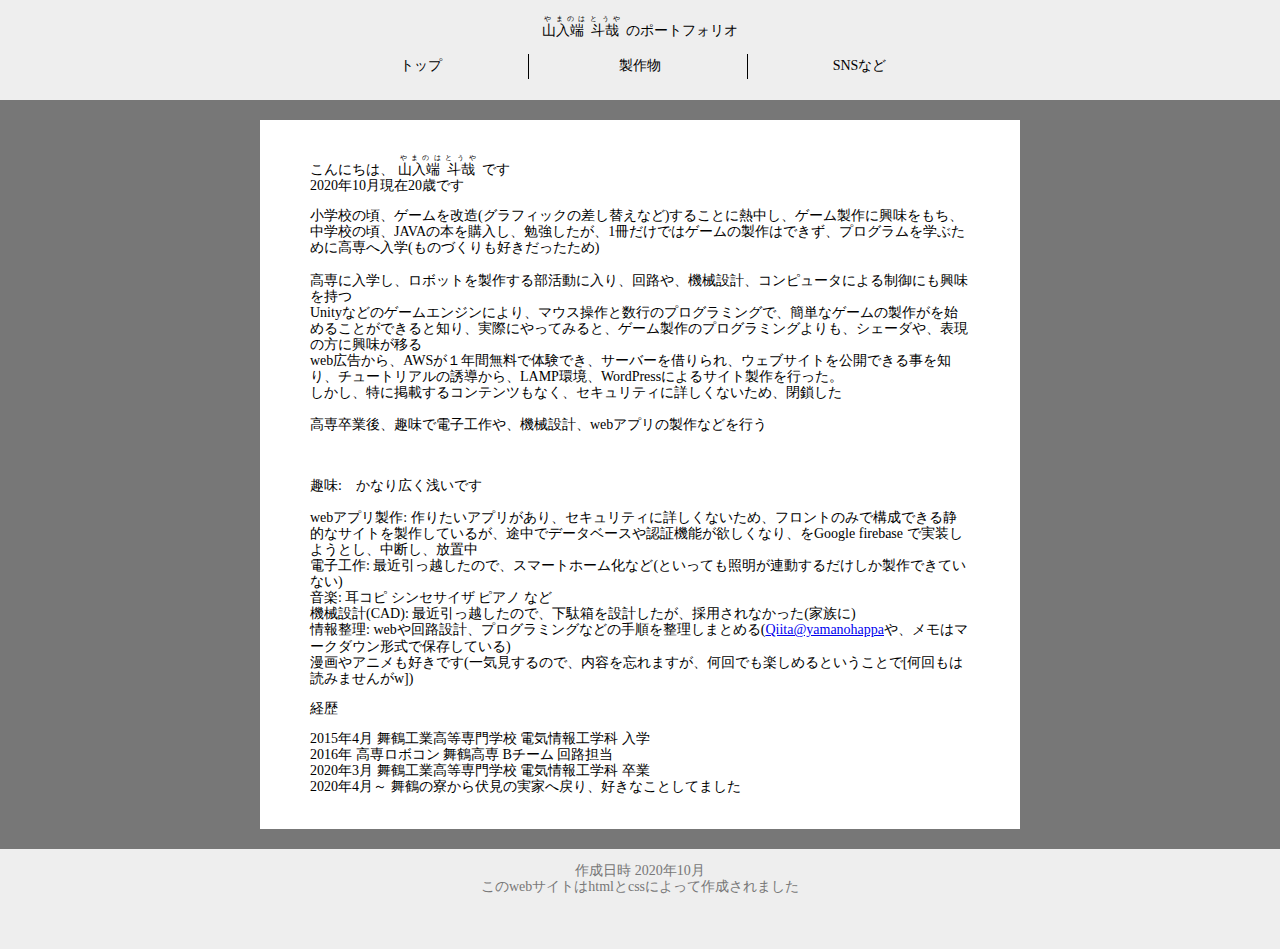
<file: index.html>
<!DOCTYPE html>
<html>

<!--------------------------------------------------------------->
<!-- ヘッダ -->
<!--------------------------------------------------------------->

<head>
    <!--文字コード指定-->
    <meta charset="utf-8">
    <!--タイトル-->
    <title>山入端 斗哉のポートフォリオ</title>
    <!--レスポンシブ initial-scale 初期倍率-->
    <meta name="viewport" content="width=device-width, initial-scale=1">
    <!--cssファイル読み込み-->
    <link href="css/style.css" rel="stylesheet" type="text/css">
    <link href="css/normalize.css" rel="stylesheet" type="text/css">

</head>

<!--------------------------------------------------------------->
<!-- ボディ -->
<!--------------------------------------------------------------->

<body>
    <div id="header">
        <div class="headertop">
            <ruby>
                <rb>山入端</rb>
                <rt>やまのは</rt>
                <rb>斗哉</rb>
                <rt>とうや</rt>
            </ruby>のポートフォリオ
        </div>
        <!--ヘッダートップ終わり-->

        <div class="nav">
            <div class="container">
                <ul>
                    <li><a href="index.html">トップ</a></li>
                    <li><a href="Production.html">製作物</a></li>
                    <li><a href="SNS.html">SNSなど</a></li>
                </ul>
            </div>
        </div>
        <!--ナビゲーションバー終わり-->
    </div>
    <!--ヘッダー終わり------------------------------------------------------------->
    <div id="main">
        <div class="article">
            <div class="about">
                <div class="container">
                    <p class="about greeting">こんにちは、
                        <ruby>
                            <rb>山入端</rb>
                            <rt>やまのは</rt>
                            <rb>斗哉</rb>
                            <rt>とうや</rt>
                        </ruby>です
                        <br>
                        2020年10月現在20歳です
                    </p>
                    <p　class="about contents">
                        小学校の頃、ゲームを改造(グラフィックの差し替えなど)することに熱中し、ゲーム製作に興味をもち、中学校の頃、JAVAの本を購入し、勉強したが、1冊だけではゲームの製作はできず、プログラムを学ぶために高専へ入学(ものづくりも好きだったため)
                        <br> <br>
                        高専に入学し、ロボットを製作する部活動に入り、回路や、機械設計、コンピュータによる制御にも興味を持つ
                        <br>
                        Unityなどのゲームエンジンにより、マウス操作と数行のプログラミングで、簡単なゲームの製作がを始めることができると知り、実際にやってみると、ゲーム製作のプログラミングよりも、シェーダや、表現の方に興味が移る
                        <br>
                        web広告から、AWSが１年間無料で体験でき、サーバーを借りられ、ウェブサイトを公開できる事を知り、チュートリアルの誘導から、LAMP環境、WordPressによるサイト製作を行った。
                        <br>
                        しかし、特に掲載するコンテンツもなく、セキュリティに詳しくないため、閉鎖した
                        <br> <br>
                        高専卒業後、趣味で電子工作や、機械設計、webアプリの製作などを行う
                    </p>
                    <br>
                    <p>趣味:　かなり広く浅いです
                        <br>
                        <br>
                        webアプリ製作: 作りたいアプリがあり、セキュリティに詳しくないため、フロントのみで構成できる静的なサイトを製作しているが、途中でデータベースや認証機能が欲しくなり、をGoogle
                        firebase
                        で実装しようとし、中断し、放置中
                        <br>
                        電子工作: 最近引っ越したので、スマートホーム化など(といっても照明が連動するだけしか製作できていない)
                        <br>
                        音楽: 耳コピ シンセサイザ ピアノ など
                        <br>
                        機械設計(CAD): 最近引っ越したので、下駄箱を設計したが、採用されなかった(家族に)
                        <br>
                        情報整理: webや回路設計、プログラミングなどの手順を整理しまとめる(<a
                            href="https://qiita.com/yamanohappa">Qiita@yamanohappa</a>や、メモはマークダウン形式で保存している)
                        <br>
                        漫画やアニメも好きです(一気見するので、内容を忘れますが、何回でも楽しめるということで[何回もは読みませんがw])

                    </p>
                </div>
            </div>
            <!--about終わり------------------------------------------------------------->
            <div class="career">
                <div class="container">
                    <p>経歴</p>
                    <p>
                        2015年4月 舞鶴工業高等専門学校 電気情報工学科 入学
                        <br>
                        2016年 高専ロボコン 舞鶴高専 Bチーム 回路担当
                        <br>
                        2020年3月 舞鶴工業高等専門学校 電気情報工学科 卒業
                        <br>
                        2020年4月～ 舞鶴の寮から伏見の実家へ戻り、好きなことしてました
                        <br>
                    </p>
                </div>
            </div>
            <!--経歴終わり------------------------------------------------------------->
        </div>
    </div>
    <!--メイン終わり------------------------------------------------------------->

    <div id="footer">
        <p>作成日時 2020年10月
            <br>
            このwebサイトはhtmlとcssによって作成されました
        </p>

    </div>
    <!--フッター終わり------------------------------------------------------------->

</body>


</html>
<!--メモ-->
<!-- VS code での自動成形は Shift + Alt + F -->
<!--span div spanはインライン　divはブロック(改行が付加)-->
<!-- id class idは重複不可 classは重複可-->
</file>
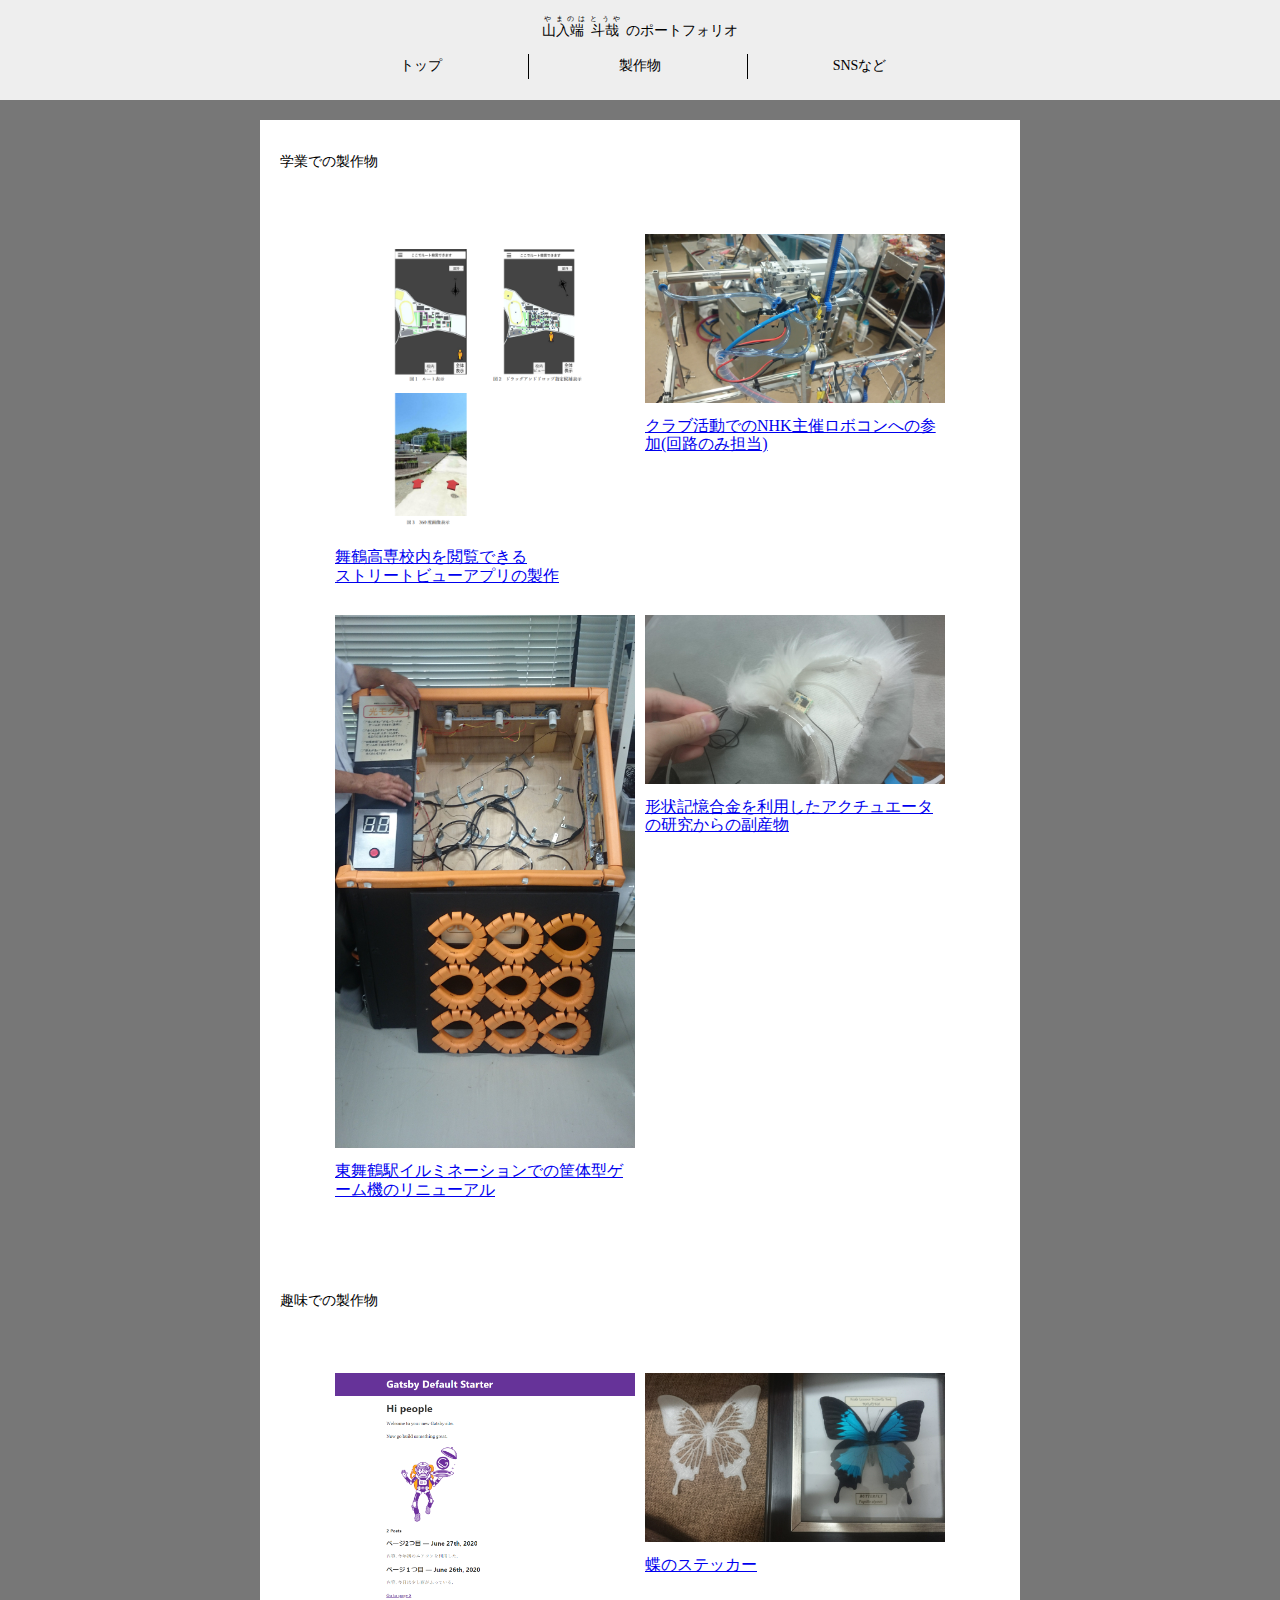
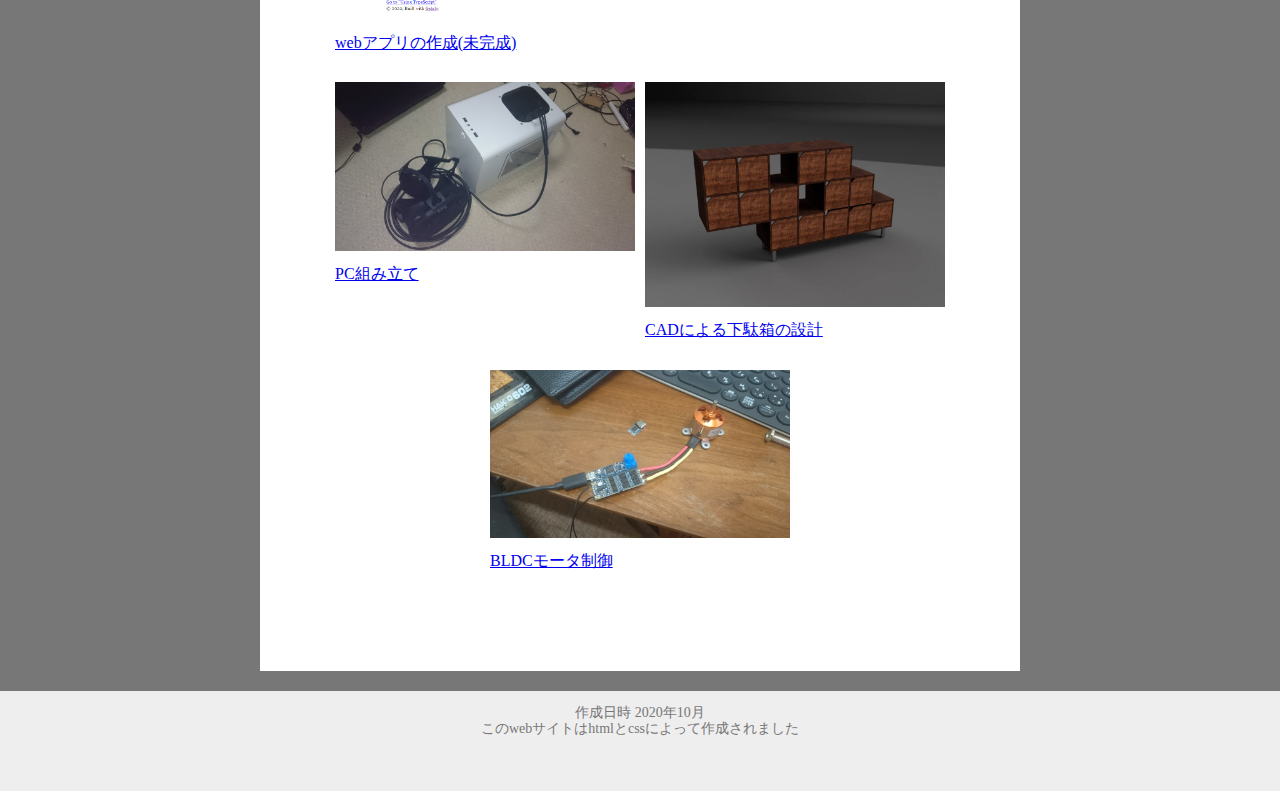
<file: Production.html>
<!DOCTYPE html>
<html>

<!--------------------------------------------------------------->
<!-- ヘッダ -->
<!--------------------------------------------------------------->

<head>
    <!--文字コード指定-->
    <meta charset="utf-8">
    <!--タイトル-->
    <title>山入端 斗哉のポートフォリオ</title>
    <!--レスポンシブ initial-scale 初期倍率-->
    <meta name="viewport" content="width=device-width, initial-scale=1">
    <!--cssファイル読み込み-->
    <link href="css/style.css" rel="stylesheet" type="text/css">
    <link href="css/normalize.css" rel="stylesheet" type="text/css">

</head>

<!--------------------------------------------------------------->
<!-- ボディ -->
<!--------------------------------------------------------------->

<body>
    <div id="header">
        <div class="headertop">
            <ruby>
                <rb>山入端</rb>
                <rt>やまのは</rt>
                <rb>斗哉</rb>
                <rt>とうや</rt>
            </ruby>のポートフォリオ
        </div>
        <!--ヘッダートップ終わり-->

        <div class="nav">
            <div class="container">
                <ul>
                    <li><a href="index.html">トップ</a></li>
                    <li><a href="Production.html">製作物</a></li>
                    <li><a href="SNS.html">SNSなど</a></li>
                </ul>
            </div>
        </div>
        <!--ナビゲーションバー終わり-->
    </div>
    <!--ヘッダー終わり------------------------------------------------------------->
    <div id="main">
        <div class="article">
            <p>学業での製作物</p>
            <!--リフレックスボックス　https://chot.design/responsive-web-design-coding/ebf4d2aba6ad/-->
            <div class="box">
                <div class="box-item">
                    <a href="Production/01hazikoma.html">
                        <img class="box-item-thum" src="assets/01はじこま/無題.png" alt="">
                        <div class="box-item-title">舞鶴高専校内を閲覧できる<br>ストリートビューアプリの製作</div>
                    </a>
                </div>
                <div class="box-item">
                    <a href="Production/02robo.html">
                        <img class="box-item-thum" src="assets/02ろぼ/DSC_0742.JPG" alt="">
                        <div class="box-item-title">クラブ活動でのNHK主催ロボコンへの参加(回路のみ担当)</div>
                    </a>
                </div>
                <div class="box-item">
                    <a href="Production/03hikamogu.html">
                        <img class="box-item-thum" src="assets/03いるみ/DSC_0220.JPG" alt="">
                        <div class="box-item-title">東舞鶴駅イルミネーションでの筐体型ゲーム機のリニューアル</div>
                    </a>
                </div>
                <div class="box-item">
                    <a href="Production/04bmf.html">
                        <img class="box-item-thum" src="assets/04形状記憶合金を利用したアクチュエータからの副産物/mimi.JPG" alt="">
                        <div class="box-item-title">形状記憶合金を利用したアクチュエータの研究からの副産物</div>
                    </a>
                </div>
            </div>
            <p>趣味での製作物</p>

            <div class="box">
                <div class="box-item">
                    <a href="Production/09www.html">
                        <img class="box-item-thum" src="assets/09react/001.PNG" alt="">
                        <div class="box-item-title">webアプリの作成(未完成)</div>
                    </a>
                </div>
                <div class="box-item">
                    <a href="Production/05chou.html">
                        <img class="box-item-thum" src="assets/05蝶のステッカー/tyou.JPG" alt="">
                        <div class="box-item-title">蝶のステッカー</div>
                    </a>
                </div>
                <div class="box-item">
                    <a href="Production/06PC.html">
                        <img class="box-item-thum" src="assets/06PC組み立て/DSC_1424.JPG" alt="">
                        <div class="box-item-title">PC組み立て</div>
                    </a>
                </div>
                <div class="box-item">
                    <a href="Production/07getabako.html">
                        <img class="box-item-thum" src="assets/07下駄箱/getabako.jpg" alt="">
                        <div class=" box-item-title">CADによる下駄箱の設計</div>
                    </a>
                </div>
                <div class="box-item">
                    <a href="Production/08BLDC.html">
                        <img class="box-item-thum" src="assets/08BLDCモータ制御/DSC_2050.JPG" alt="">
                        <div class="box-item-title">BLDCモータ制御</div>
                    </a>
                </div>
            </div>
        </div>
    </div>
    <!--メイン終わり------------------------------------------------------------->

    <div id="footer">
        <p>作成日時 2020年10月
            <br>
            このwebサイトはhtmlとcssによって作成されました
        </p>

    </div>
    <!--フッター終わり------------------------------------------------------------->

</body>


</html>
<!--メモ-->
<!-- VS code での自動成形は Shift + Alt + F -->
<!--span div spanはインライン　divはブロック(改行が付加)-->
<!-- id class idは重複不可 classは重複可-->
</file>
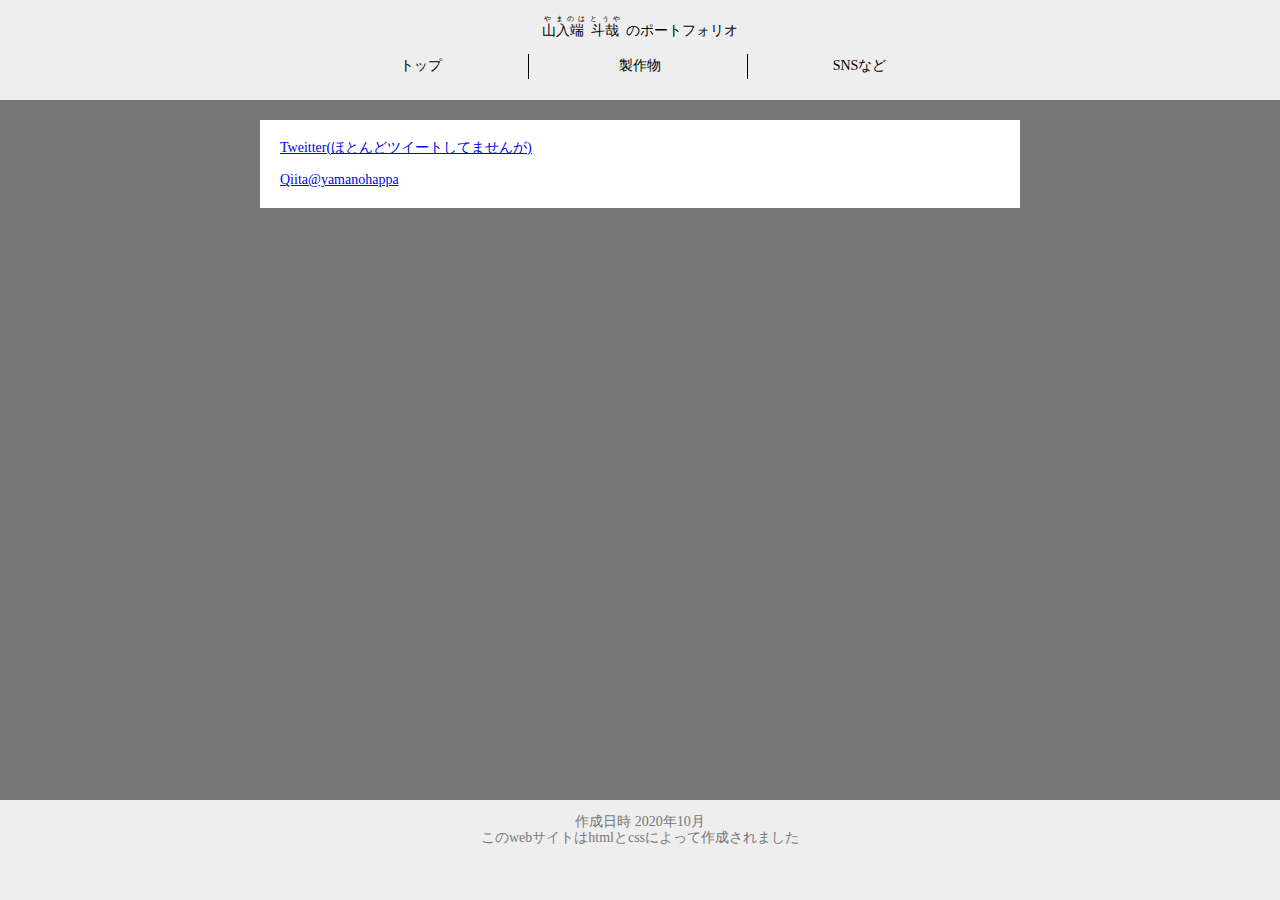
<file: SNS.html>
<!DOCTYPE html>
<html>

<!--------------------------------------------------------------->
<!-- ヘッダ -->
<!--------------------------------------------------------------->

<head>
    <!--文字コード指定-->
    <meta charset="utf-8">
    <!--タイトル-->
    <title>山入端 斗哉のポートフォリオ</title>
    <!--レスポンシブ initial-scale 初期倍率-->
    <meta name="viewport" content="width=device-width, initial-scale=1">
    <!--cssファイル読み込み-->
    <link href="css/style.css" rel="stylesheet" type="text/css">
    <link href="css/normalize.css" rel="stylesheet" type="text/css">

</head>

<!--------------------------------------------------------------->
<!-- ボディ -->
<!--------------------------------------------------------------->

<body>
    <div id="header">
        <div class="headertop">
            <ruby>
                <rb>山入端</rb>
                <rt>やまのは</rt>
                <rb>斗哉</rb>
                <rt>とうや</rt>
            </ruby>のポートフォリオ
        </div>
        <!--ヘッダートップ終わり-->

        <div class="nav">
            <div class="container">
                <ul>
                    <li><a href="index.html">トップ</a></li>
                    <li><a href="Production.html">製作物</a></li>
                    <li><a href="SNS.html">SNSなど</a></li>
                </ul>
            </div>
        </div>
        <!--ナビゲーションバー終わり-->
    </div>
    <!--ヘッダー終わり------------------------------------------------------------->
    <div id="main">
        <div class="article">
            <a href="https://x.com/noha_toya">Tweitter(ほとんどツイートしてませんが)</a>
            <br><br>
            <a href="https://qiita.com/yamanohappa">Qiita@yamanohappa</a>
        </div>
    </div>
    <!--メイン終わり------------------------------------------------------------->

    <div id="footer">
        <p>作成日時 2020年10月
            <br>
            このwebサイトはhtmlとcssによって作成されました
        </p>

    </div>
    <!--フッター終わり------------------------------------------------------------->

</body>


</html>
<!--メモ-->
<!-- VS code での自動成形は Shift + Alt + F -->
<!--span div spanはインライン　divはブロック(改行が付加)-->
<!-- id class idは重複不可 classは重複可-->
</file>
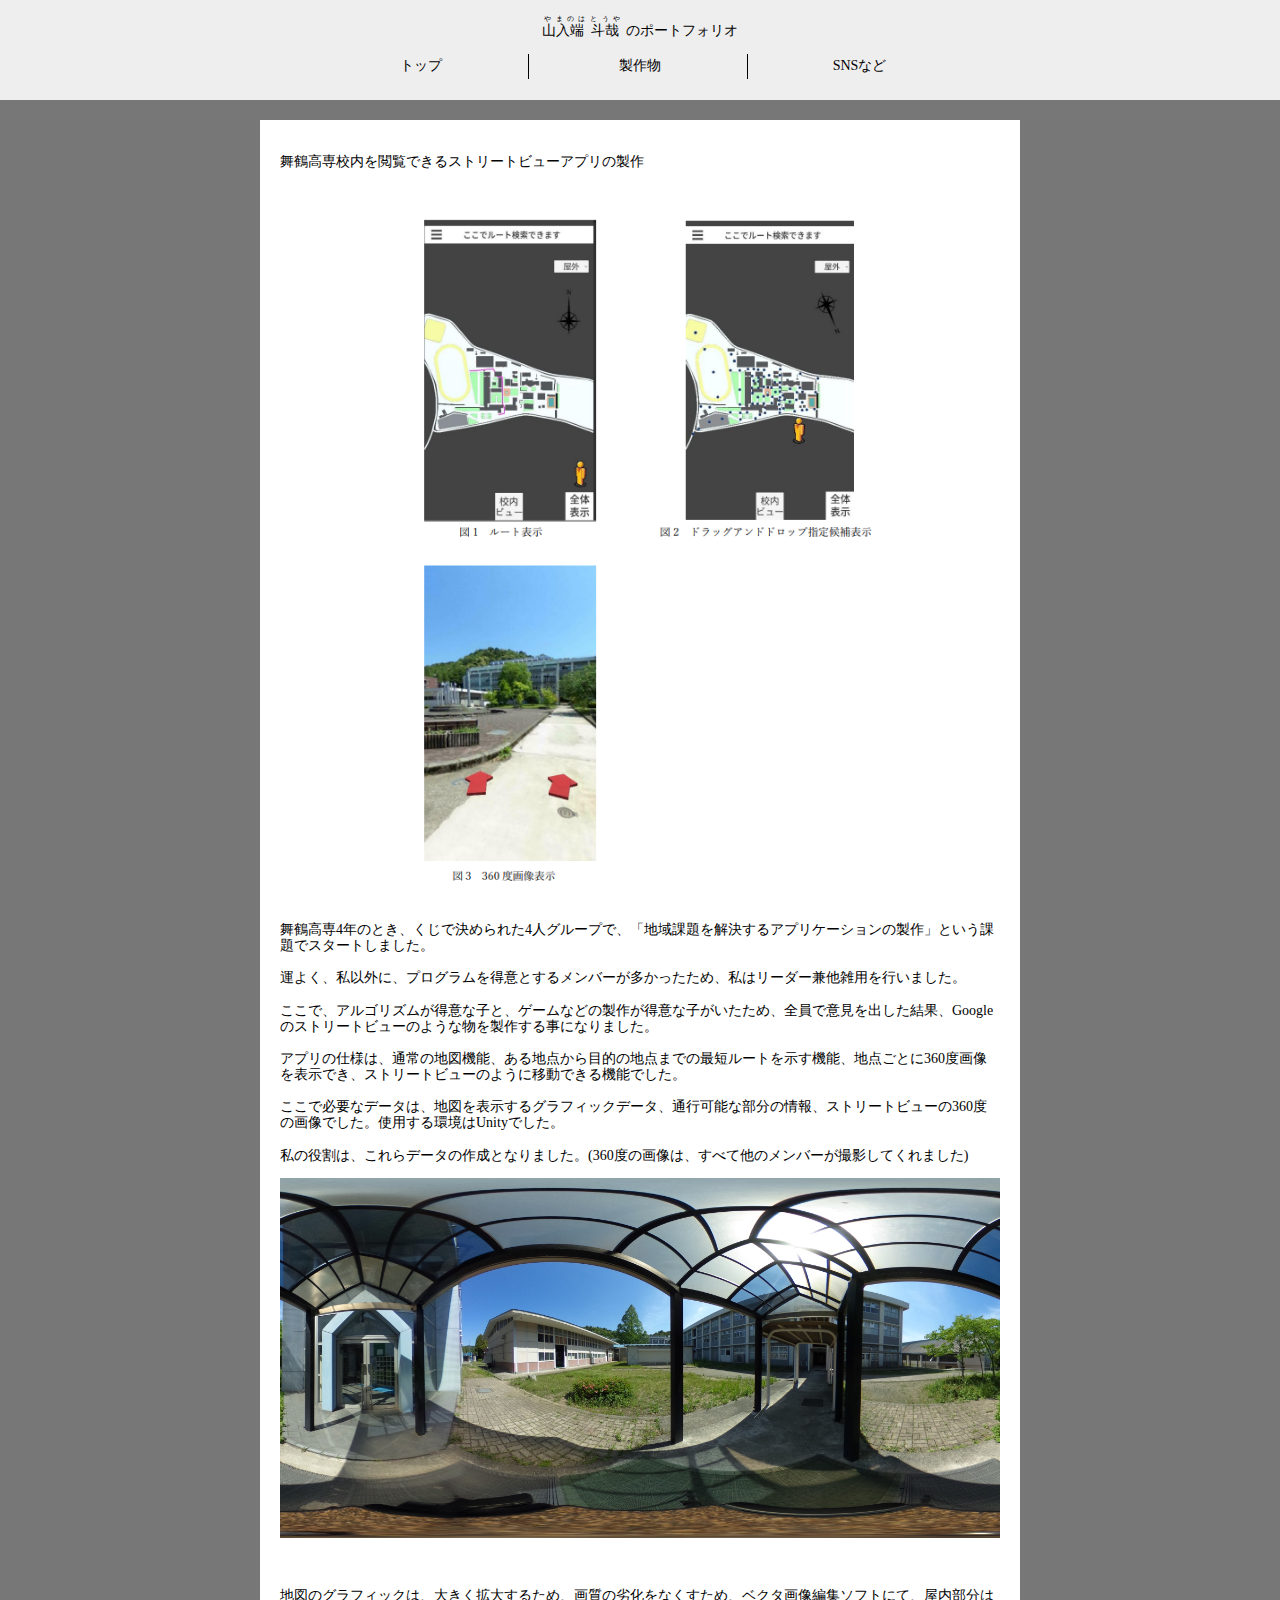
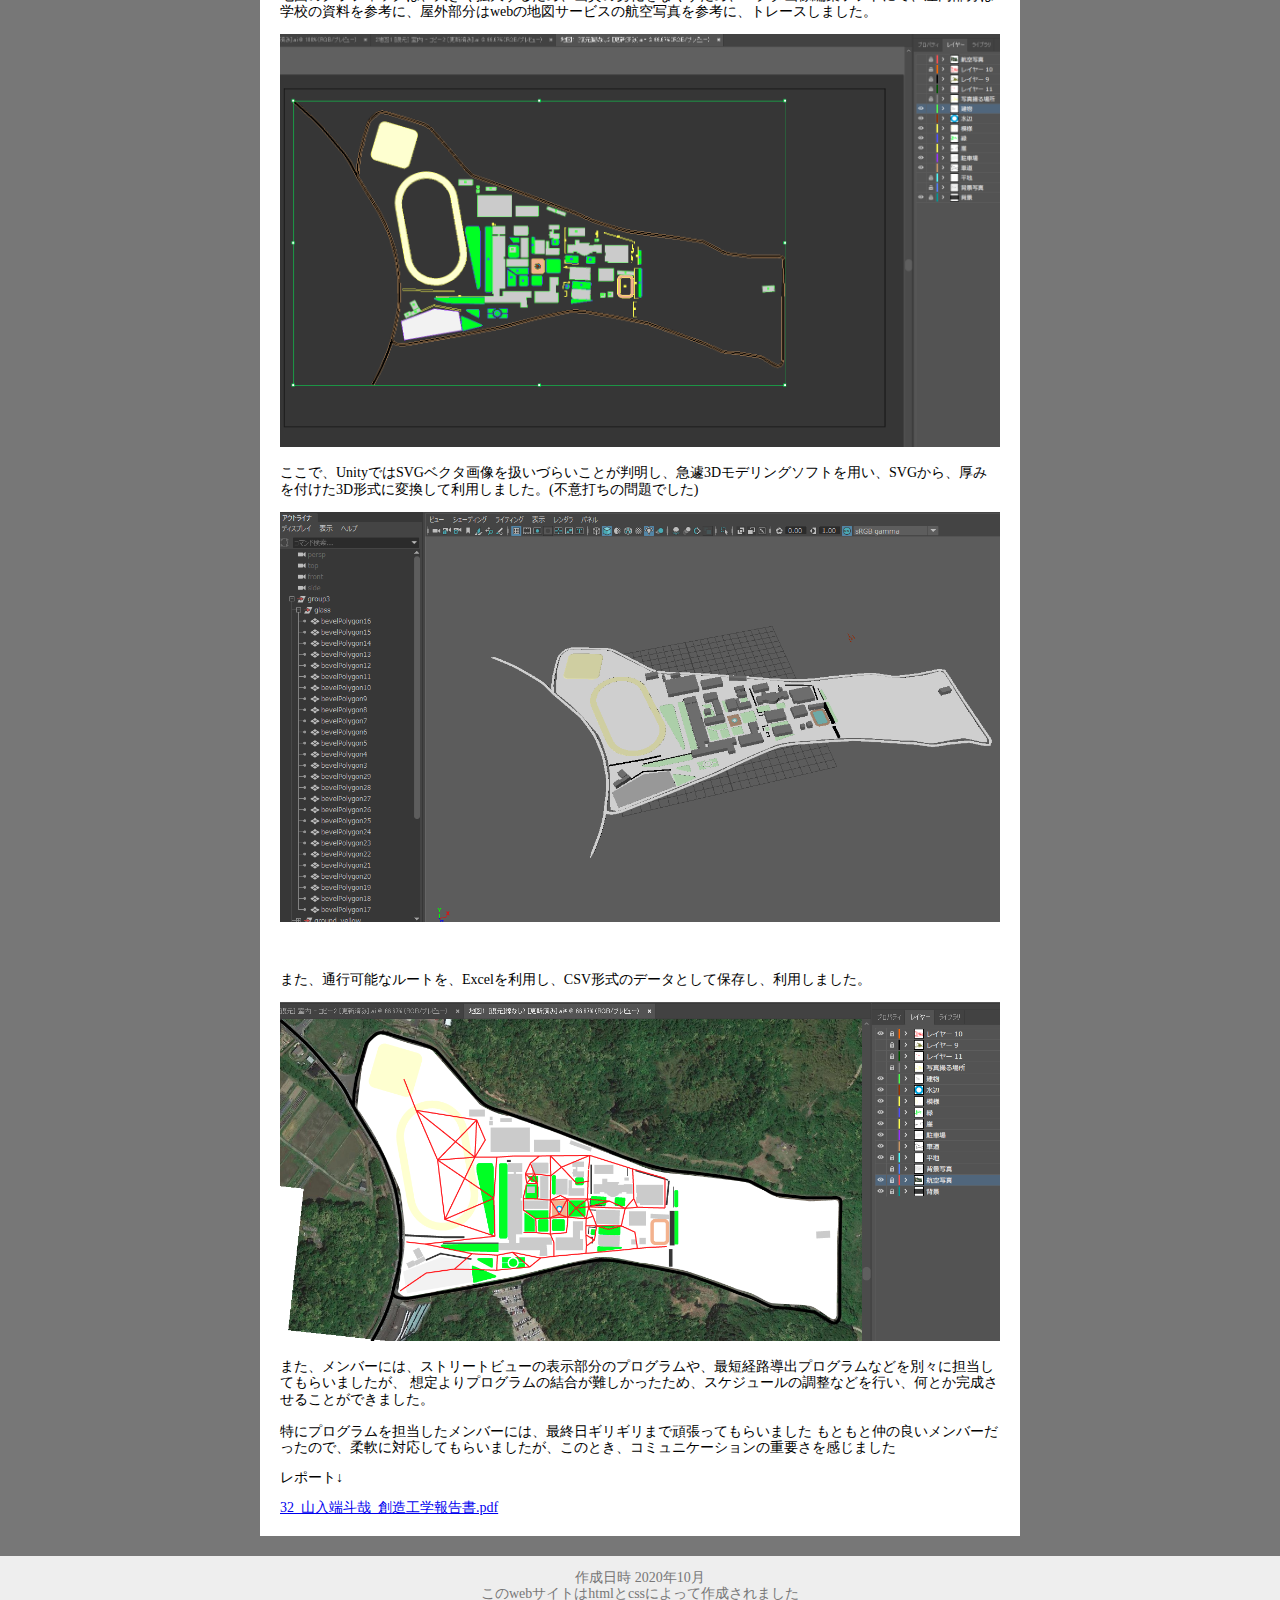
<file: Production/01hazikoma.html>
<!DOCTYPE html>
<html>

<!--------------------------------------------------------------->
<!-- ヘッダ -->
<!--------------------------------------------------------------->

<head>
    <!--文字コード指定-->
    <meta charset="utf-8">
    <!--タイトル-->
    <title>山入端 斗哉のポートフォリオ</title>
    <!--レスポンシブ initial-scale 初期倍率-->
    <meta name="viewport" content="width=device-width, initial-scale=1">
    <!--cssファイル読み込み-->
    <link href="../css/style.css" rel="stylesheet" type="text/css">
    <link href="../css/normalize.css" rel="stylesheet" type="text/css">

</head>

<!--------------------------------------------------------------->
<!-- ボディ -->
<!--------------------------------------------------------------->

<body>
    <div id="header">
        <div class="headertop">
            <ruby>
                <rb>山入端</rb>
                <rt>やまのは</rt>
                <rb>斗哉</rb>
                <rt>とうや</rt>
            </ruby>のポートフォリオ
        </div>
        <!--ヘッダートップ終わり-->

        <div class="nav">
            <div class="container">
                <ul>
                    <li><a href="../index.html">トップ</a></li>
                    <li><a href="../Production.html">製作物</a></li>
                    <li><a href="SNS.html">SNSなど</a></li>
                </ul>
            </div>
        </div>
        <!--ナビゲーションバー終わり-->
    </div>
    <!--ヘッダー終わり------------------------------------------------------------->
    <div id="main">
        <div class="article">
            <p>舞鶴高専校内を閲覧できるストリートビューアプリの製作 </p>
            <img class="box-item-thum" src="../assets/01はじこま/無題.png" alt="">
            <p>
                舞鶴高専4年のとき、くじで決められた4人グループで、「地域課題を解決するアプリケーションの製作」という課題でスタートしました。
                <br><br>
                運よく、私以外に、プログラムを得意とするメンバーが多かったため、私はリーダー兼他雑用を行いました。
                <br><br>
                ここで、アルゴリズムが得意な子と、ゲームなどの製作が得意な子がいたため、全員で意見を出した結果、Googleのストリートビューのような物を製作する事になりました。
                <br><br>
                アプリの仕様は、通常の地図機能、ある地点から目的の地点までの最短ルートを示す機能、地点ごとに360度画像を表示でき、ストリートビューのように移動できる機能でした。
                <br><br>
                ここで必要なデータは、地図を表示するグラフィックデータ、通行可能な部分の情報、ストリートビューの360度の画像でした。使用する環境はUnityでした。
                <br><br>
                私の役割は、これらデータの作成となりました。(360度の画像は、すべて他のメンバーが撮影してくれました)
            </p>
            <img class="box-item-thum" src="../assets/01はじこま/31.JPG" alt="">
            <p>
                <br><br>
                地図のグラフィックは、大きく拡大するため、画質の劣化をなくすため、ベクタ画像編集ソフトにて、屋内部分は学校の資料を参考に、屋外部分はwebの地図サービスの航空写真を参考に、トレースしました。<br>
            </p>
            <img class="box-item-thum" src="../assets/01はじこま/校内vec.png" alt="">
            <p>
                ここで、UnityではSVGベクタ画像を扱いづらいことが判明し、急遽3Dモデリングソフトを用い、SVGから、厚みを付けた3D形式に変換して利用しました。(不意打ちの問題でした)
            </p>
            <img class="box-item-thum" src="../assets/01はじこま/校内3d.png" alt="">
            <p>
                <br><br>
                また、通行可能なルートを、Excelを利用し、CSV形式のデータとして保存し、利用しました。
            </p>
            <img class="box-item-thum" src="../assets/01はじこま/校内Vroute.png" alt="">
            <p>
                また、メンバーには、ストリートビューの表示部分のプログラムや、最短経路導出プログラムなどを別々に担当してもらいましたが、
                想定よりプログラムの結合が難しかったため、スケジュールの調整などを行い、何とか完成させることができました。
                <br>
                <br>
                特にプログラムを担当したメンバーには、最終日ギリギリまで頑張ってもらいました
                もともと仲の良いメンバーだったので、柔軟に対応してもらいましたが、このとき、コミュニケーションの重要さを感じました
            </p>
            <p>レポート↓</p>
            <a href="../assets/01はじこま/32_山入端斗哉_創造工学報告書.pdf">32_山入端斗哉_創造工学報告書.pdf</a>

        </div>
    </div>
    <!--メイン終わり------------------------------------------------------------->

    <div id="footer">
        <p>作成日時 2020年10月
            <br>
            このwebサイトはhtmlとcssによって作成されました
        </p>

    </div>
    <!--フッター終わり------------------------------------------------------------->

</body>


</html>
<!--メモ-->
<!-- VS code での自動成形は Shift + Alt + F -->
<!--span div spanはインライン　divはブロック(改行が付加)-->
<!-- id class idは重複不可 classは重複可-->
</file>
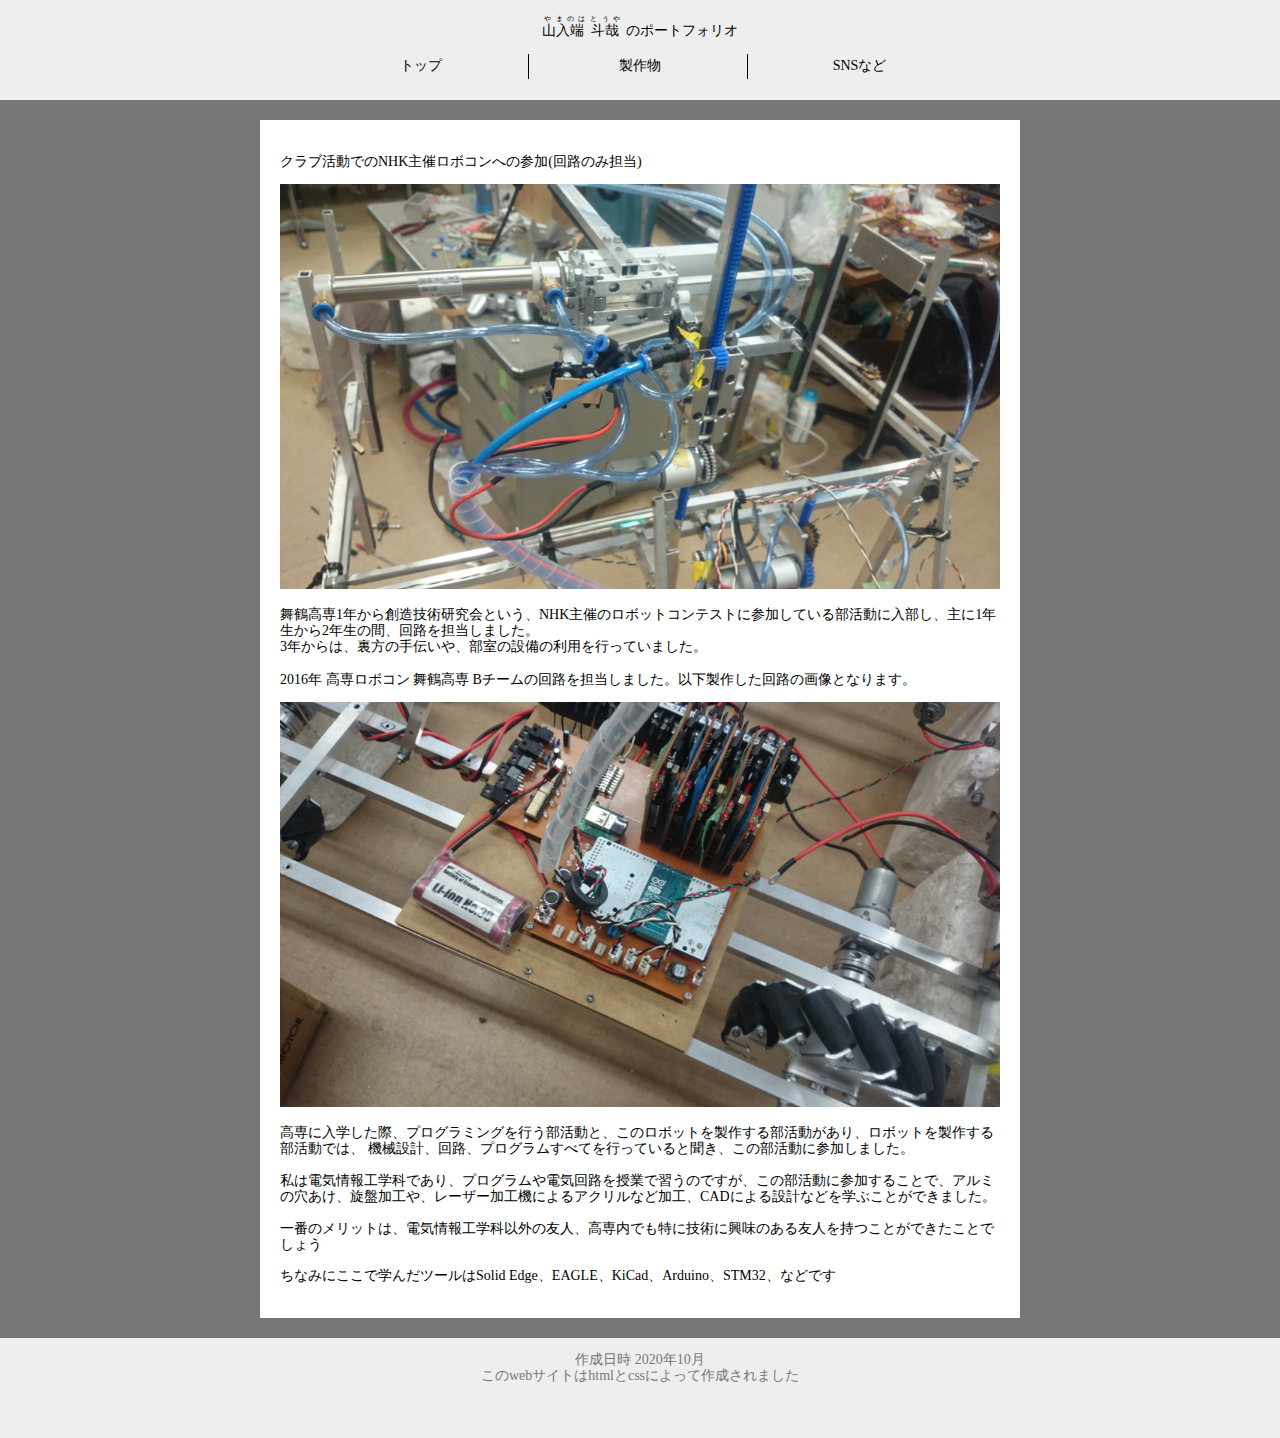
<file: Production/02robo.html>
<!DOCTYPE html>
<html>

<!--------------------------------------------------------------->
<!-- ヘッダ -->
<!--------------------------------------------------------------->

<head>
    <!--文字コード指定-->
    <meta charset="utf-8">
    <!--タイトル-->
    <title>山入端 斗哉のポートフォリオ</title>
    <!--レスポンシブ initial-scale 初期倍率-->
    <meta name="viewport" content="width=device-width, initial-scale=1">
    <!--cssファイル読み込み-->
    <link href="../css/style.css" rel="stylesheet" type="text/css">
    <link href="../css/normalize.css" rel="stylesheet" type="text/css">

</head>

<!--------------------------------------------------------------->
<!-- ボディ -->
<!--------------------------------------------------------------->

<body>
    <div id="header">
        <div class="headertop">
            <ruby>
                <rb>山入端</rb>
                <rt>やまのは</rt>
                <rb>斗哉</rb>
                <rt>とうや</rt>
            </ruby>のポートフォリオ
        </div>
        <!--ヘッダートップ終わり-->

        <div class="nav">
            <div class="container">
                <ul>
                    <li><a href="../index.html">トップ</a></li>
                    <li><a href="../Production.html">製作物</a></li>
                    <li><a href="SNS.html">SNSなど</a></li>
                </ul>
            </div>
        </div>
        <!--ナビゲーションバー終わり-->
    </div>
    <!--ヘッダー終わり------------------------------------------------------------->
    <div id="main">
        <div class="article">
            <p>クラブ活動でのNHK主催ロボコンへの参加(回路のみ担当)</p>
            <img class="box-item-thum" src="../assets/02ろぼ/DSC_0742.JPG" alt="">
            <p>舞鶴高専1年から創造技術研究会という、NHK主催のロボットコンテストに参加している部活動に入部し、主に1年生から2年生の間、回路を担当しました。
                <br>3年からは、裏方の手伝いや、部室の設備の利用を行っていました。
                <br><br>
                2016年 高専ロボコン 舞鶴高専 Bチームの回路を担当しました。以下製作した回路の画像となります。
            </p>
            <img class="box-item-thum" src="../assets/02ろぼ/sken.JPG" alt="">
            <p>高専に入学した際、プログラミングを行う部活動と、このロボットを製作する部活動があり、ロボットを製作する部活動では、
                機械設計、回路、プログラムすべてを行っていると聞き、この部活動に参加しました。
                <br><br>
                私は電気情報工学科であり、プログラムや電気回路を授業で習うのですが、この部活動に参加することで、アルミの穴あけ、旋盤加工や、レーザー加工機によるアクリルなど加工、CADによる設計などを学ぶことができました。
                <br><br>
                一番のメリットは、電気情報工学科以外の友人、高専内でも特に技術に興味のある友人を持つことができたことでしょう
            </p>
            <p>
                ちなみにここで学んだツールはSolid Edge、EAGLE、KiCad、Arduino、STM32、などです
            </p>
        </div>
    </div>
    <!--メイン終わり------------------------------------------------------------->

    <div id="footer">
        <p>作成日時 2020年10月
            <br>
            このwebサイトはhtmlとcssによって作成されました
        </p>

    </div>
    <!--フッター終わり------------------------------------------------------------->

</body>


</html>
<!--メモ-->
<!-- VS code での自動成形は Shift + Alt + F -->
<!--span div spanはインライン　divはブロック(改行が付加)-->
<!-- id class idは重複不可 classは重複可-->
</file>
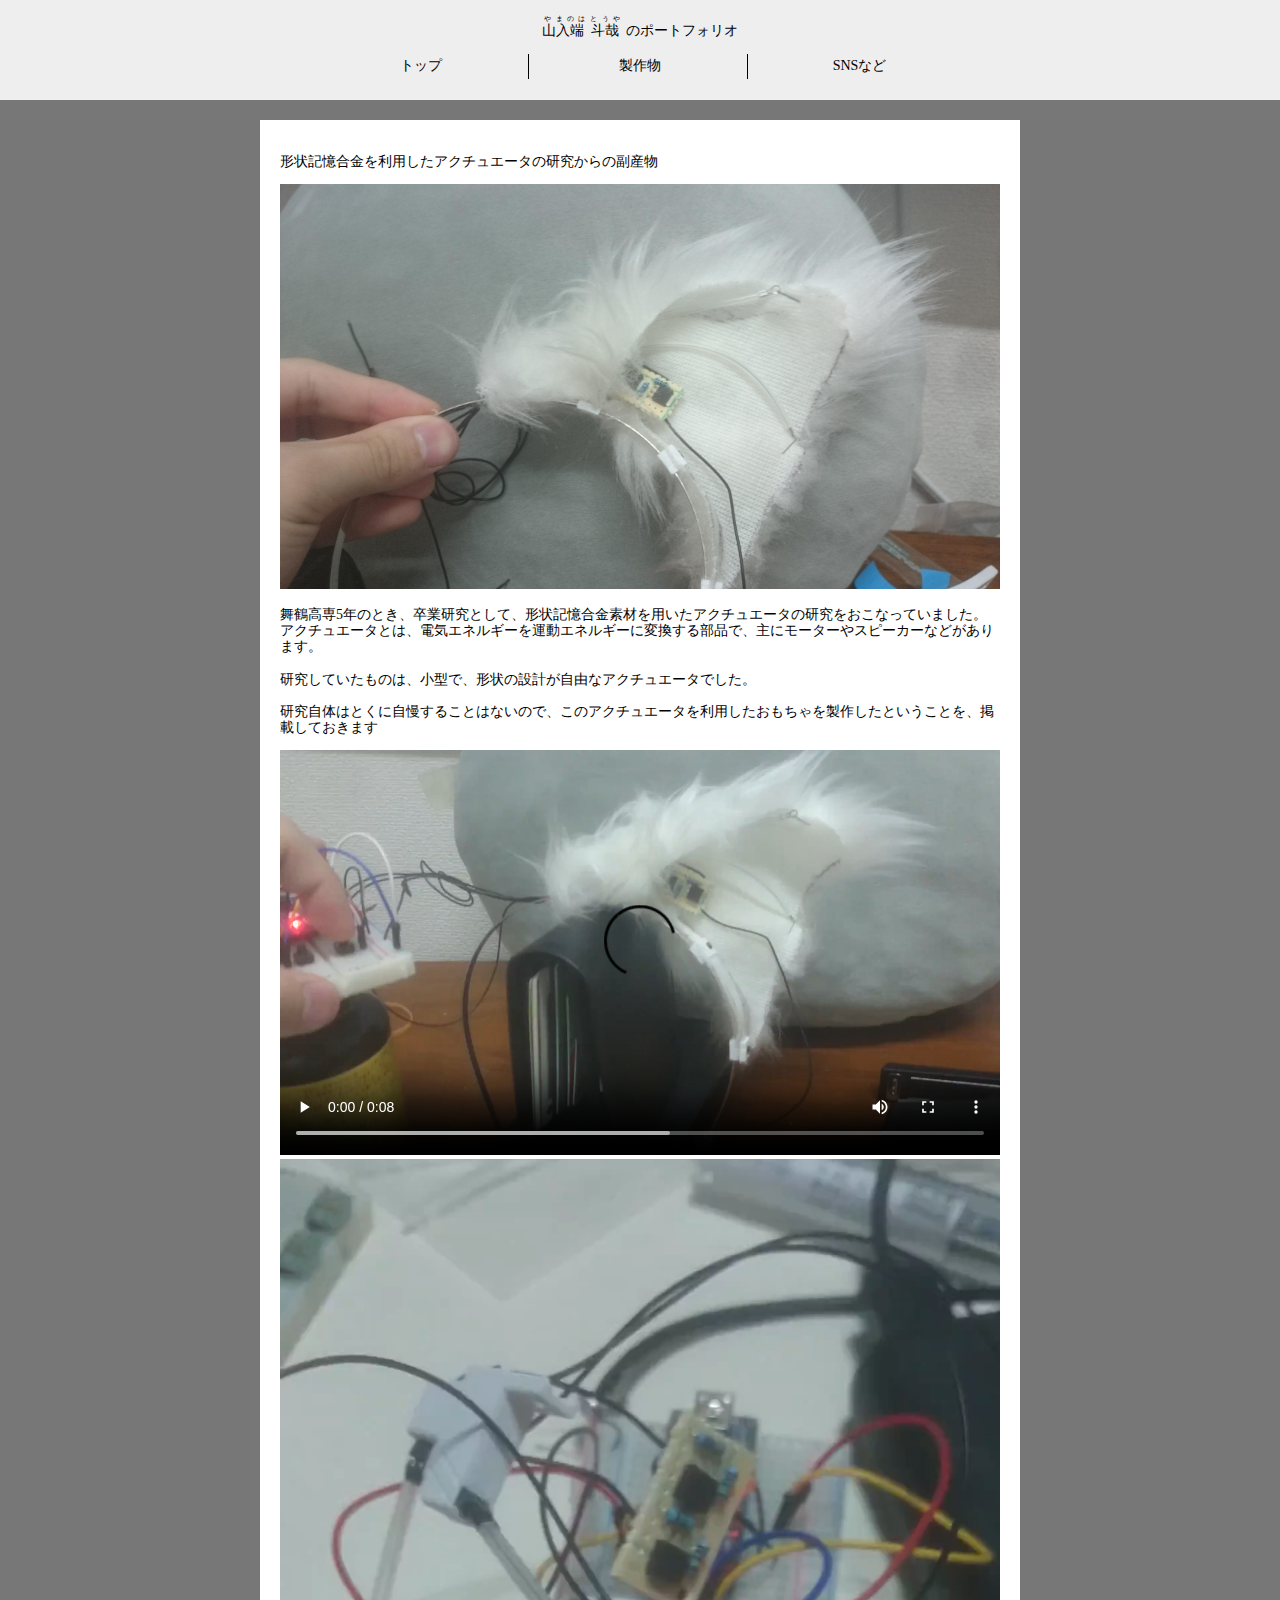
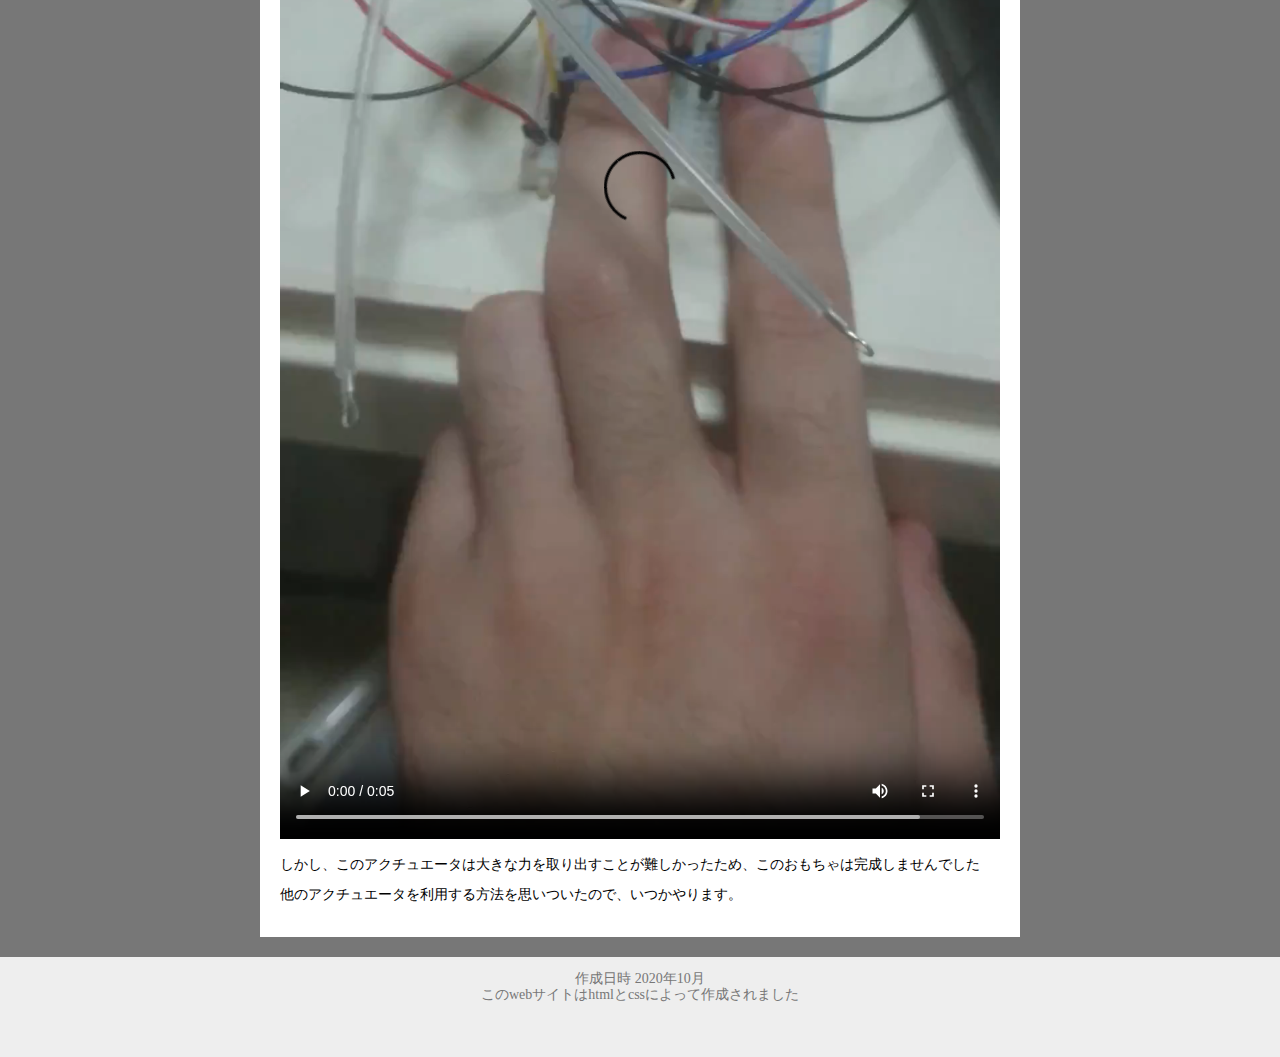
<file: Production/04bmf.html>
<!DOCTYPE html>
<html>

<!--------------------------------------------------------------->
<!-- ヘッダ -->
<!--------------------------------------------------------------->

<head>
    <!--文字コード指定-->
    <meta charset="utf-8">
    <!--タイトル-->
    <title>山入端 斗哉のポートフォリオ</title>
    <!--レスポンシブ initial-scale 初期倍率-->
    <meta name="viewport" content="width=device-width, initial-scale=1">
    <!--cssファイル読み込み-->
    <link href="../css/style.css" rel="stylesheet" type="text/css">
    <link href="../css/normalize.css" rel="stylesheet" type="text/css">

</head>

<!--------------------------------------------------------------->
<!-- ボディ -->
<!--------------------------------------------------------------->

<body>
    <div id="header">
        <div class="headertop">
            <ruby>
                <rb>山入端</rb>
                <rt>やまのは</rt>
                <rb>斗哉</rb>
                <rt>とうや</rt>
            </ruby>のポートフォリオ
        </div>
        <!--ヘッダートップ終わり-->

        <div class="nav">
            <div class="container">
                <ul>
                    <li><a href="../index.html">トップ</a></li>
                    <li><a href="../Production.html">製作物</a></li>
                    <li><a href="SNS.html">SNSなど</a></li>
                </ul>
            </div>
        </div>
        <!--ナビゲーションバー終わり-->
    </div>
    <!--ヘッダー終わり------------------------------------------------------------->
    <div id="main">
        <div class="article">
            <p>形状記憶合金を利用したアクチュエータの研究からの副産物</p>
            <img class="box-item-thum" src="../assets/04形状記憶合金を利用したアクチュエータからの副産物/mimi.JPG" alt="">
            <p>舞鶴高専5年のとき、卒業研究として、形状記憶合金素材を用いたアクチュエータの研究をおこなっていました。
                <br>
                アクチュエータとは、電気エネルギーを運動エネルギーに変換する部品で、主にモーターやスピーカーなどがあります。 <br>
                <br>
                研究していたものは、小型で、形状の設計が自由なアクチュエータでした。 <br>
                <br>
                研究自体はとくに自慢することはないので、このアクチュエータを利用したおもちゃを製作したということを、掲載しておきます
                <br>
            </p>
            <video src="../assets/04形状記憶合金を利用したアクチュエータからの副産物/MOV_1792.mp4" controls></video>
            <video src="../assets/04形状記憶合金を利用したアクチュエータからの副産物/MOV_1786.mp4" controls></video>
            <p>しかし、このアクチュエータは大きな力を取り出すことが難しかったため、このおもちゃは完成しませんでした</p>
            <p>他のアクチュエータを利用する方法を思いついたので、いつかやります。</p>
        </div>
    </div>
    <!--メイン終わり------------------------------------------------------------->

    <div id="footer">
        <p>作成日時 2020年10月
            <br>
            このwebサイトはhtmlとcssによって作成されました
        </p>

    </div>
    <!--フッター終わり------------------------------------------------------------->

</body>


</html>
<!--メモ-->
<!-- VS code での自動成形は Shift + Alt + F -->
<!--span div spanはインライン　divはブロック(改行が付加)-->
<!-- id class idは重複不可 classは重複可-->
</file>
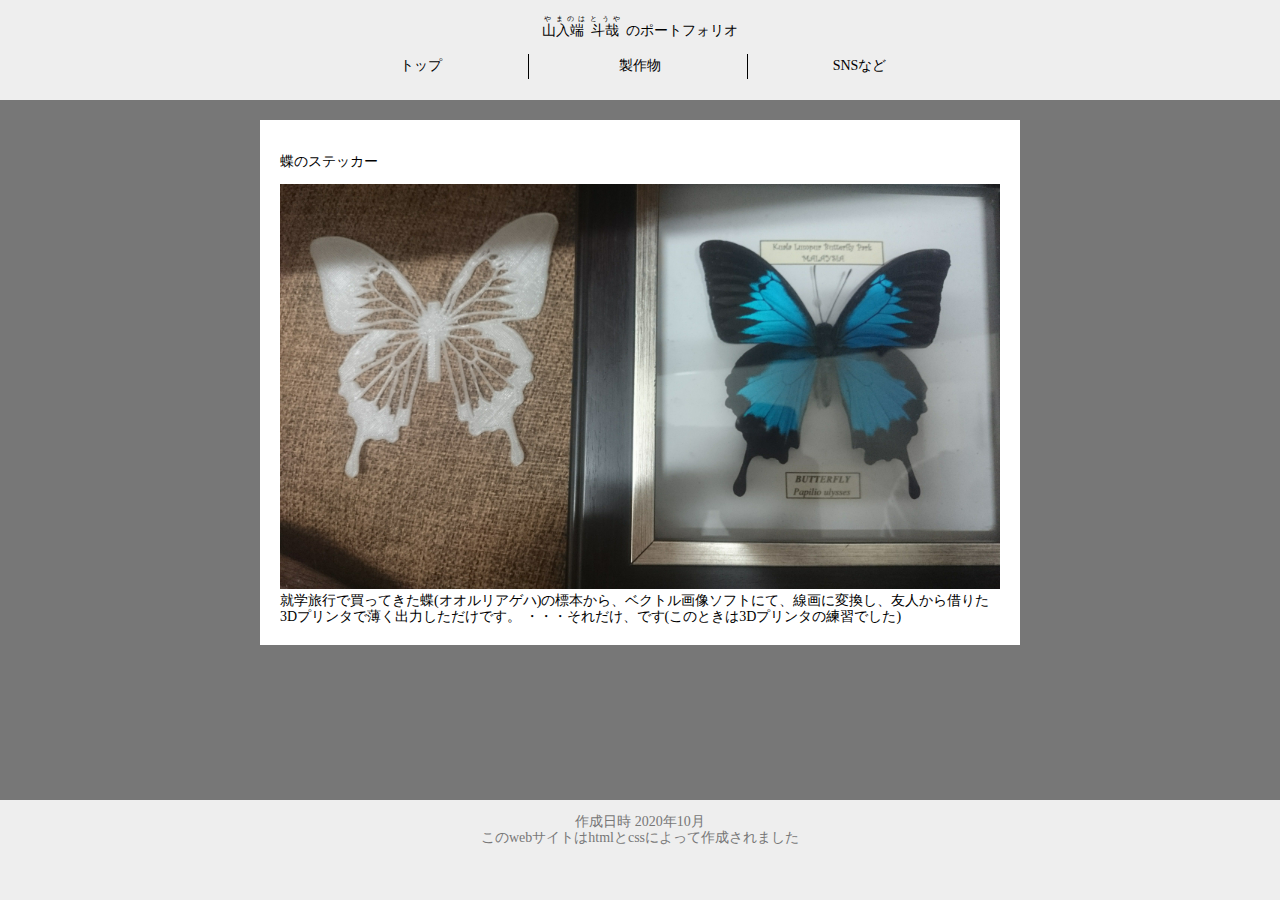
<file: Production/05chou.html>
<!DOCTYPE html>
<html>

<!--------------------------------------------------------------->
<!-- ヘッダ -->
<!--------------------------------------------------------------->

<head>
    <!--文字コード指定-->
    <meta charset="utf-8">
    <!--タイトル-->
    <title>山入端 斗哉のポートフォリオ</title>
    <!--レスポンシブ initial-scale 初期倍率-->
    <meta name="viewport" content="width=device-width, initial-scale=1">
    <!--cssファイル読み込み-->
    <link href="../css/style.css" rel="stylesheet" type="text/css">
    <link href="../css/normalize.css" rel="stylesheet" type="text/css">

</head>

<!--------------------------------------------------------------->
<!-- ボディ -->
<!--------------------------------------------------------------->

<body>
    <div id="header">
        <div class="headertop">
            <ruby>
                <rb>山入端</rb>
                <rt>やまのは</rt>
                <rb>斗哉</rb>
                <rt>とうや</rt>
            </ruby>のポートフォリオ
        </div>
        <!--ヘッダートップ終わり-->

        <div class="nav">
            <div class="container">
                <ul>
                    <li><a href="../index.html">トップ</a></li>
                    <li><a href="../Production.html">製作物</a></li>
                    <li><a href="SNS.html">SNSなど</a></li>
                </ul>
            </div>
        </div>
        <!--ナビゲーションバー終わり-->
    </div>
    <!--ヘッダー終わり------------------------------------------------------------->
    <div id="main">
        <div class="article">
            <p>蝶のステッカー</p>
            <img class="box-item-thum" src="../assets/05蝶のステッカー/tyou.JPG" alt="">
            就学旅行で買ってきた蝶(オオルリアゲハ)の標本から、ベクトル画像ソフトにて、線画に変換し、友人から借りた3Dプリンタで薄く出力しただけです。
            ・・・それだけ、です(このときは3Dプリンタの練習でした)
        </div>
    </div>
    <!--メイン終わり------------------------------------------------------------->

    <div id="footer">
        <p>作成日時 2020年10月
            <br>
            このwebサイトはhtmlとcssによって作成されました
        </p>

    </div>
    <!--フッター終わり------------------------------------------------------------->

</body>


</html>
<!--メモ-->
<!-- VS code での自動成形は Shift + Alt + F -->
<!--span div spanはインライン　divはブロック(改行が付加)-->
<!-- id class idは重複不可 classは重複可-->
</file>
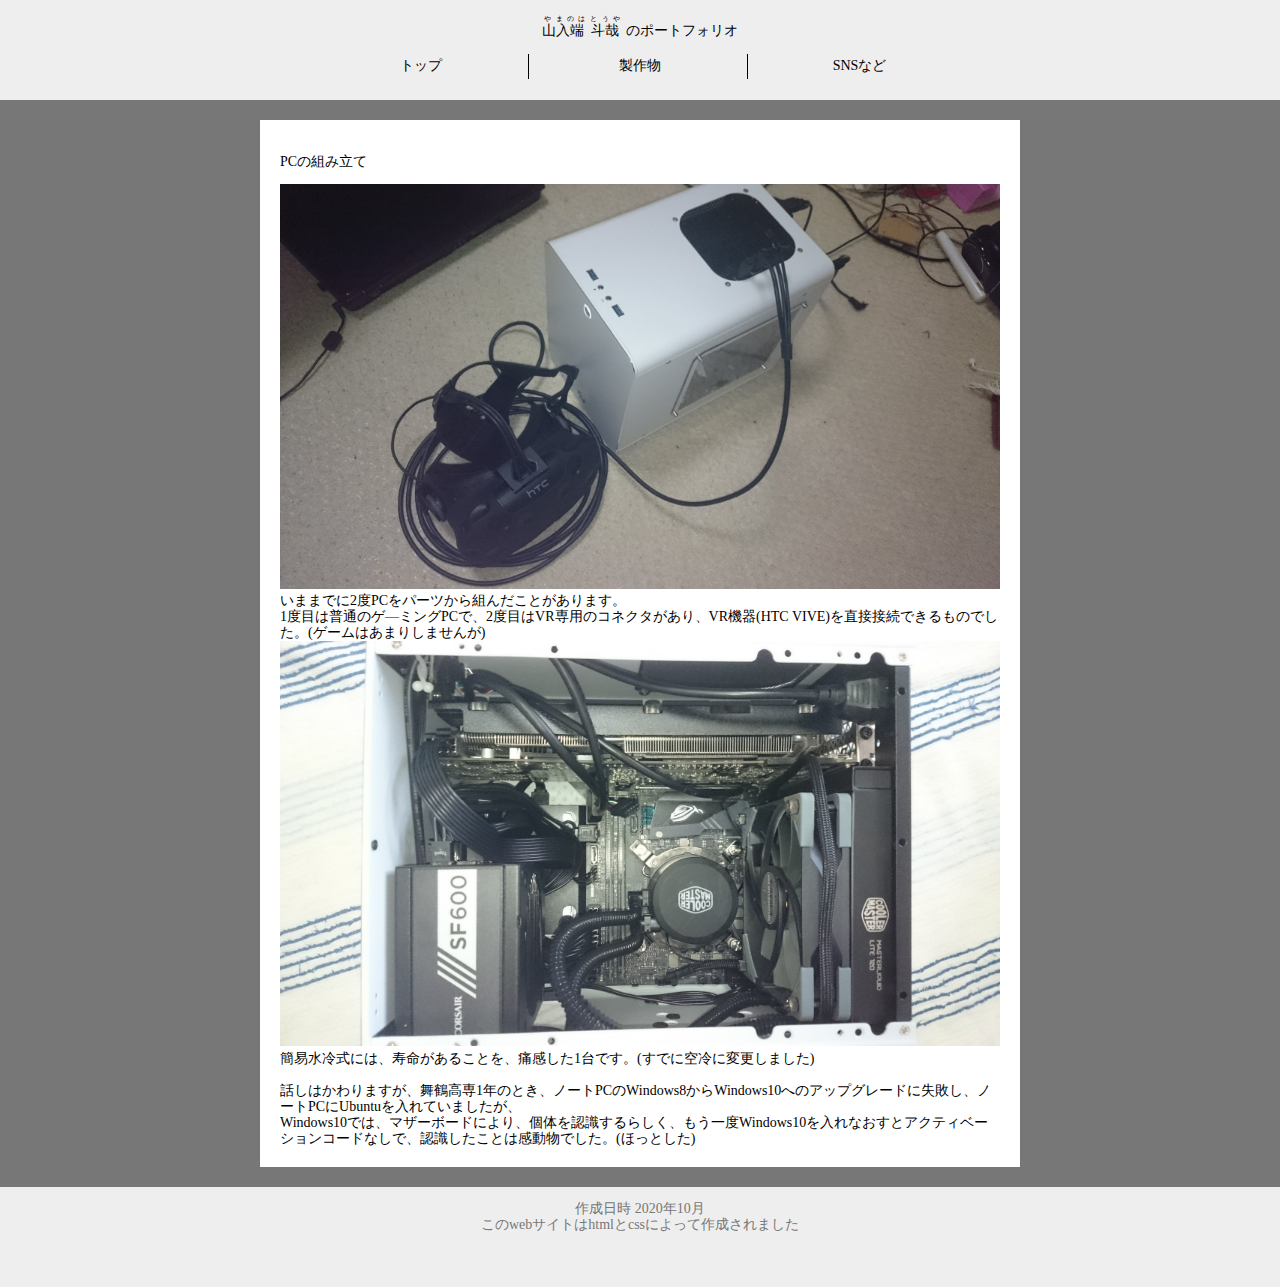
<file: Production/06PC.html>
<!DOCTYPE html>
<html>

<!--------------------------------------------------------------->
<!-- ヘッダ -->
<!--------------------------------------------------------------->

<head>
    <!--文字コード指定-->
    <meta charset="utf-8">
    <!--タイトル-->
    <title>山入端 斗哉のポートフォリオ</title>
    <!--レスポンシブ initial-scale 初期倍率-->
    <meta name="viewport" content="width=device-width, initial-scale=1">
    <!--cssファイル読み込み-->
    <link href="../css/style.css" rel="stylesheet" type="text/css">
    <link href="../css/normalize.css" rel="stylesheet" type="text/css">

</head>

<!--------------------------------------------------------------->
<!-- ボディ -->
<!--------------------------------------------------------------->

<body>
    <div id="header">
        <div class="headertop">
            <ruby>
                <rb>山入端</rb>
                <rt>やまのは</rt>
                <rb>斗哉</rb>
                <rt>とうや</rt>
            </ruby>のポートフォリオ
        </div>
        <!--ヘッダートップ終わり-->
        <div class="nav">
            <div class="container">
                <ul>
                    <li><a href="../index.html">トップ</a></li>
                    <li><a href="../Production.html">製作物</a></li>
                    <li><a href="SNS.html">SNSなど</a></li>
                </ul>
            </div>
        </div>
        <!--ナビゲーションバー終わり-->
    </div>
    <!--ヘッダー終わり------------------------------------------------------------->
    <div id="main">
        <div class="article">
            <p>PCの組み立て</p>
            <img class="box-item-thum" src="../assets/06PC組み立て/DSC_1424.JPG" alt="">
            いままでに2度PCをパーツから組んだことがあります。
            <br>
            1度目は普通のゲ―ミングPCで、2度目はVR専用のコネクタがあり、VR機器(HTC VIVE)を直接接続できるものでした。(ゲームはあまりしませんが)
            <img class="box-item-thum" src="../assets/06PC組み立て/DSC_1417.JPG" alt="">
            簡易水冷式には、寿命があることを、痛感した1台です。(すでに空冷に変更しました)<br><br>
            話しはかわりますが、舞鶴高専1年のとき、ノートPCのWindows8からWindows10へのアップグレードに失敗し、ノートPCにUbuntuを入れていましたが、<br>
            Windows10では、マザーボードにより、個体を認識するらしく、もう一度Windows10を入れなおすとアクティベーションコードなしで、認識したことは感動物でした。(ほっとした)
        </div>
    </div>
    <!--メイン終わり------------------------------------------------------------->

    <div id="footer">
        <p>作成日時 2020年10月
            <br>
            このwebサイトはhtmlとcssによって作成されました
        </p>

    </div>
    <!--フッター終わり------------------------------------------------------------->

</body>


</html>
<!--メモ-->
<!-- VS code での自動成形は Shift + Alt + F -->
<!--span div spanはインライン　divはブロック(改行が付加)-->
<!-- id class idは重複不可 classは重複可-->
</file>
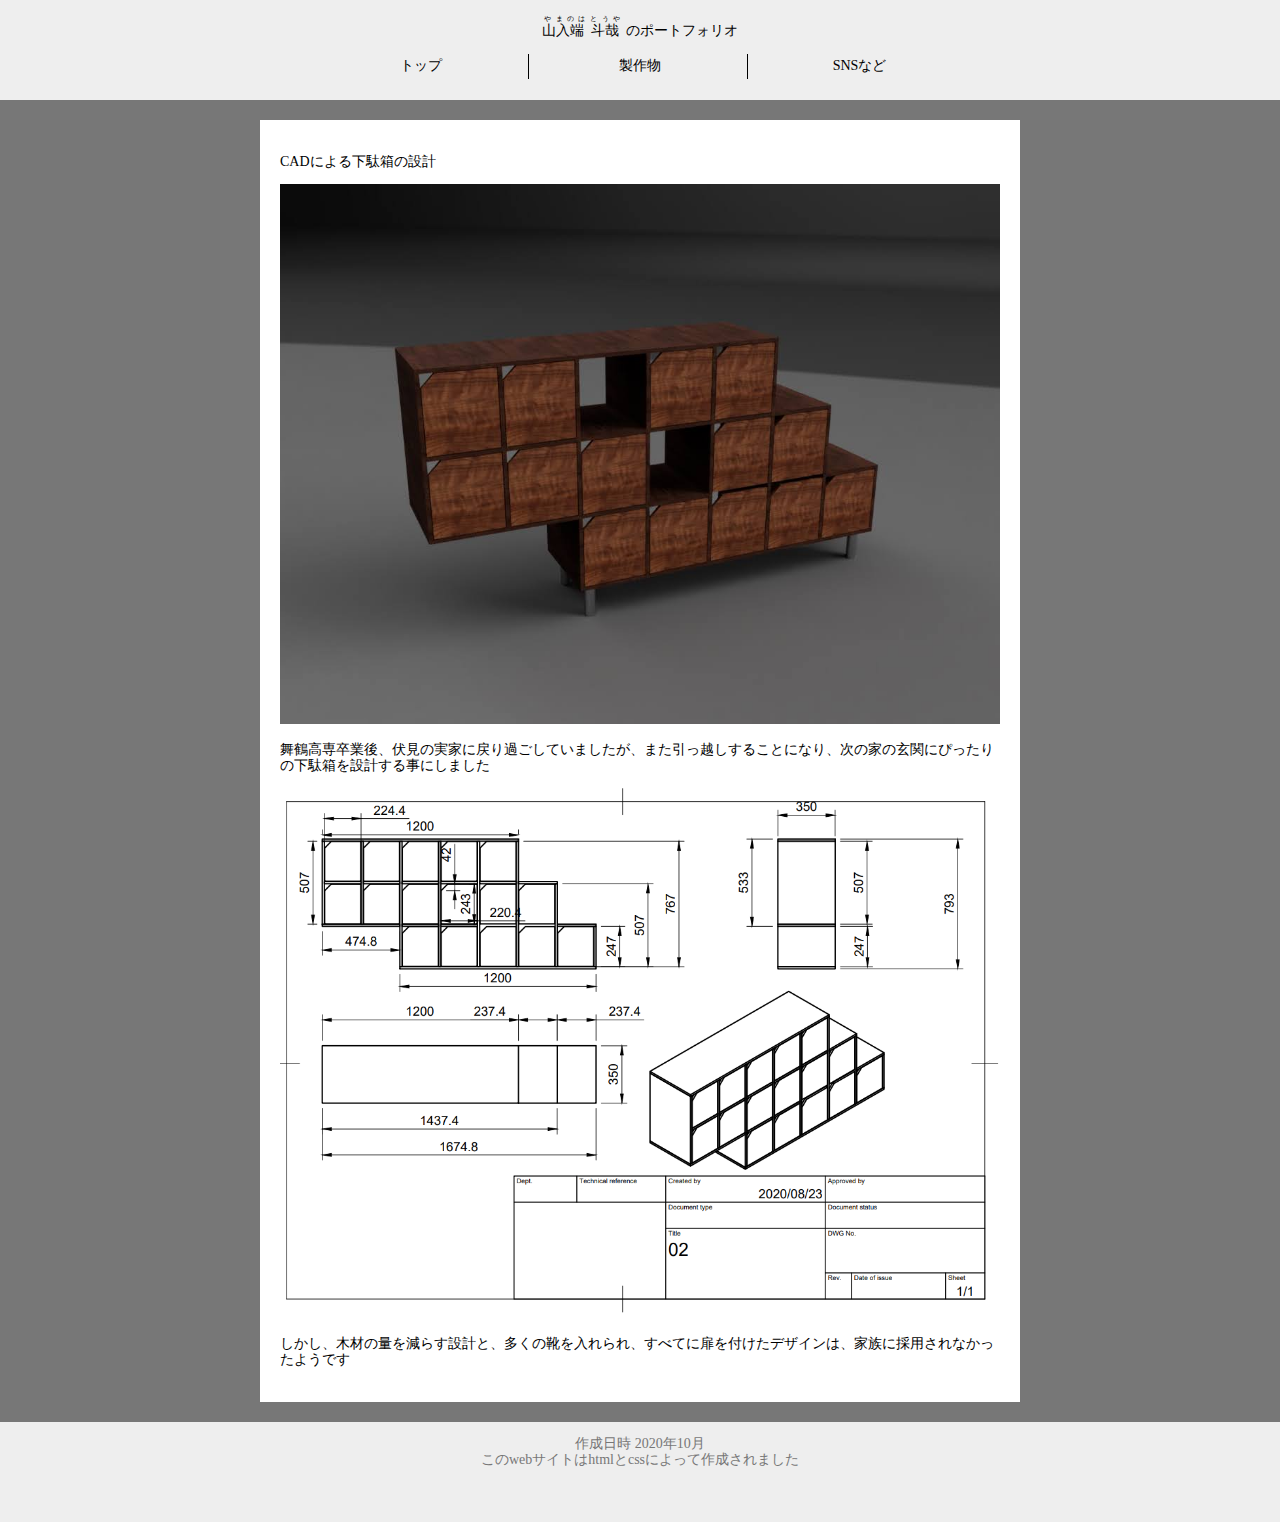
<file: Production/07getabako.html>
<!DOCTYPE html>
<html>

<!--------------------------------------------------------------->
<!-- ヘッダ -->
<!--------------------------------------------------------------->

<head>
    <!--文字コード指定-->
    <meta charset="utf-8">
    <!--タイトル-->
    <title>山入端 斗哉のポートフォリオ</title>
    <!--レスポンシブ initial-scale 初期倍率-->
    <meta name="viewport" content="width=device-width, initial-scale=1">
    <!--cssファイル読み込み-->
    <link href="../css/style.css" rel="stylesheet" type="text/css">
    <link href="../css/normalize.css" rel="stylesheet" type="text/css">

</head>

<!--------------------------------------------------------------->
<!-- ボディ -->
<!--------------------------------------------------------------->

<body>
    <div id="header">
        <div class="headertop">
            <ruby>
                <rb>山入端</rb>
                <rt>やまのは</rt>
                <rb>斗哉</rb>
                <rt>とうや</rt>
            </ruby>のポートフォリオ
        </div>
        <!--ヘッダートップ終わり-->

        <div class="nav">
            <div class="container">
                <ul>
                    <li><a href="../index.html">トップ</a></li>
                    <li><a href="../Production.html">製作物</a></li>
                    <li><a href="SNS.html">SNSなど</a></li>
                </ul>
            </div>
        </div>
        <!--ナビゲーションバー終わり-->
    </div>
    <!--ヘッダー終わり------------------------------------------------------------->
    <div id="main">
        <div class="article">
            <p>CADによる下駄箱の設計</p>
            <img class="box-item-thum" src="../assets/07下駄箱/getabako.jpg" alt="">
            <p>舞鶴高専卒業後、伏見の実家に戻り過ごしていましたが、また引っ越しすることになり、次の家の玄関にぴったりの下駄箱を設計する事にしました</p>
            <img class="box-item-thum" src="../assets/07下駄箱/下駄箱.PNG" alt="">
            <p>しかし、木材の量を減らす設計と、多くの靴を入れられ、すべてに扉を付けたデザインは、家族に採用されなかったようです</p>



        </div>
    </div>
    <!--メイン終わり------------------------------------------------------------->

    <div id="footer">
        <p>作成日時 2020年10月
            <br>
            このwebサイトはhtmlとcssによって作成されました
        </p>

    </div>
    <!--フッター終わり------------------------------------------------------------->

</body>


</html>
<!--メモ-->
<!-- VS code での自動成形は Shift + Alt + F -->
<!--span div spanはインライン　divはブロック(改行が付加)-->
<!-- id class idは重複不可 classは重複可-->
</file>
<file: css/style.css>
html {
  font-size: 62.5%;
  color: #000000;
}
@media screen and(max-width: 560px) {
  html {
    font-size: 2.66vw; /* 10/375*100 */
  }
}
body {
  font-size: 1.4rem; /* basic size 14px */

  position: relative; /*子が絶対での位置指定を行う場合、親はstatic以外である必要あり*/
  min-height: 100vh;
  /*  ;
*/
}
/***********************************************************************/
/*ヘッダー*/
/***********************************************************************/
#header {
  z-index: 1; /*手前に*/

  width: 100%;
  padding: 0;

  position: fixed;

  height: 100px;
  background-color: #eeeeee;
}
#header .headertop {
  padding: 0;
  margin: 15px;
  text-align: center; /*中央よせ*/
}
.nav {
  text-align: center; /*中央よせ*/
}
.nav ul {
  margin: 0;
  padding: 0;
  list-style-type: none; /*リストの●なし*/
}
.nav li {
  display: inline-block; /*横並びのブロック要素*/
  margin: 0;
  padding: 4px;
  text-align: center; /*中央よせ*/
  width: 30%;
  height: 25px;
  box-sizing: border-box;
  position: relative;
  overflow: hidden;
  position: relative;
}
/*ナビゲーションバーのリンクの色を変えない＋下線なし*/
.nav a:link,
a:visited,
a:active {
  color: #000000;
  text-decoration: none;
}
/* hoverはマウスが上を通過したとき*/
.nav li:hover {
  opacity: 0.7; /*半透明*/
}
/*メニュー仕切り*/
.nav li::after {
  content: "";
  position: absolute;
  width: 1px;
  height: 25px;
  right: 0;
  top: 0px;
  background: #000000;
}
.nav li:last-child::after {
  content: none;
}
/***********************************************************************/
/*メインコンテンツ*/
/***********************************************************************/
#main {
  padding-top: 100px; /*ヘッダの分あける*/
  padding-bottom: 100px;
  background-color: #777777;
  min-height: calc(100vh - 200px);
}
/*コンテンツを記述する板*/
.article {
  max-width: 720px;
  margin: 20px auto; /*ブロック要素を中央よせ*/
  padding: 20px;
  background-color: #ffffff;
}

.container {
  max-width: 720px;
  margin: 0 auto;
  padding: 0 30px;
}

.about {
}

/*リフレックスボックス　https://chot.design/responsive-web-design-coding/ebf4d2aba6ad/*/
.box {
  display: flex;
  flex-wrap: wrap;
  justify-content: center;
  margin: 0 auto;
  padding-top: 50px;
  padding-right: 20px;
  padding-bottom: 50px;
  padding-left: 20px;
  max-width: 1280px;
}
.box-item {
  padding-right: 5px;
  padding-left: 5px;
  width: 300px;
}
.box-item-thum {
  width: 100%;
}
.box-item-thum img {
  width: 100%;
}
.box-item-title {
  padding-top: 10px;
  padding-bottom: 30px;
  font-size: 16px;
}
/*リフレックスボックス　終わり*/

video {
  width: 100%;
  max-width: 720px;
  height: auto;
}

.youtube {
  width: 100%;
  height: 0;
  position: relative;
  padding-bottom: 56.25%;
}
.youtube iframe {
  position: absolute;
  width: 100%;
  height: 100%;
  left: 0;
  right: 0;
  top: 0;
  bottom: 0;
}
/***********************************************************************/
/*フッター*/
/***********************************************************************/
#footer {
  color: #777777;
  background-color: #eeeeee;
  width: 100%;
  height: 100px;
  text-align: center;
  position: absolute; /*←絶対位置（親基準）*/
  bottom: 0; /*下に固定*/
}

/*以下メモ*/
/* .はクラス #はid */
/* vw vh ビューポート基準の単位*/
/* margin auto で中央よせ*/
</file>
